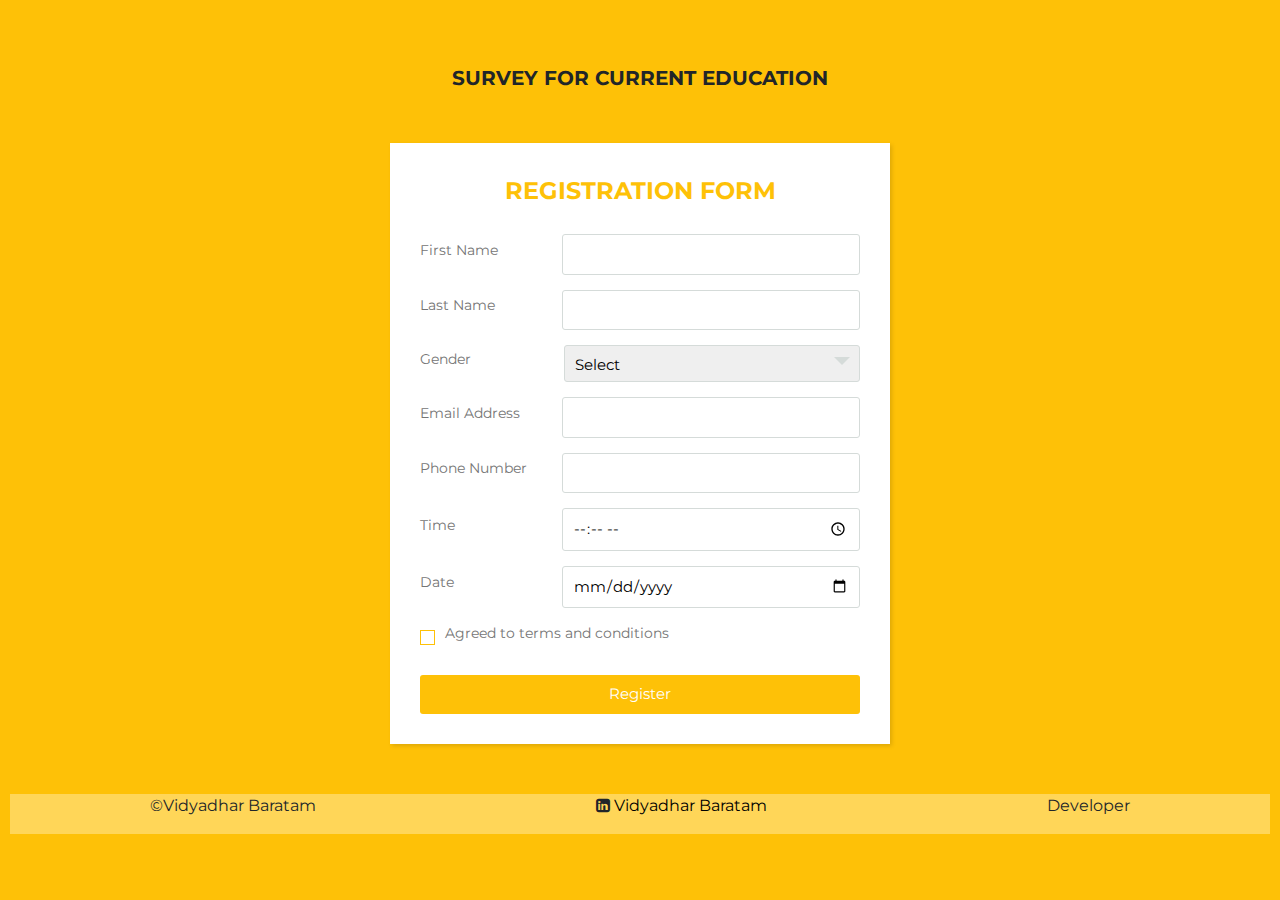
<file: index.html>
<!DOCTYPE html>
<html lang="en">
<head>
    <meta charset="UTF-8"/>
    <meta name="description" content="Survey Registration form"/>
    <meta name="keywords" content="education survey , survey form,form survey"/>
    <meta name="author" content="Vidyadhar Baratam"/>
    <meta name="viewport" content="width=device-width, initial-scale=1.0"/>
    <link rel="stylesheet" href="https://maxcdn.bootstrapcdn.com/bootstrap/4.0.0/css/bootstrap.min.css" integrity="sha384-Gn5384xqQ1aoWXA+058RXPxPg6fy4IWvTNh0E263XmFcJlSAwiGgFAW/dAiS6JXm" crossorigin="anonymous"/>
    <link rel="stylesheet" href="https://cdnjs.cloudflare.com/ajax/libs/font-awesome/4.7.0/css/font-awesome.min.css"/>
    <link rel="stylesheet" href="style.css"/>
    <title>Survey form</title>
</head>
<body>
      <header>
          <div>
            <p>Survey For Current Education</p>
          </div>
      </header>
      <form class="wrapper" action="gather.php" method="post">
          <div class="title">
              Registration Form
          </div>
          <div class="form">
              <div class="inputfield">
                  <label for="fn">First Name</label>
                  <input type="text" class="input" id="fn" name="fname" required/>
              </div>
              <div class="inputfield">
                  <label for="ln">Last Name</label>
                  <input type="text" class="input" id="ln" name="lname" required/>
              </div>
              <div class="inputfield">
                  <label for="gn">Gender</label>
                  <div class="custom_select">
                      <select id="gn" name="gender">
                          <option value="">Select</option>
                          <option value="male">Male</option>
                          <option value="female">Female</option>
                      </select>
                  </div>
              </div>
              <div class="inputfield">
                  <label for="em">Email Address</label>
                  <input type="text" class="input" id="em" name="email" pattern="^[a-zA-Z0-9+_.-]+@[a-zA-Z0-9.-]+$" required/>
              </div>
              <div class="inputfield">
                  <label for="pn">Phone Number</label>
                  <input type="text" class="input" id="pn" name="phone" pattern="\d{10}" required/>
              </div>
              <div class="inputfield">
                  <label for="tm">Time</label>
                  <input type="time" class="input" id="tm" name="tim" pattern="[0-9]{2}:[0-9]{2}" required/>
              </div>
              <div class="inputfield">
                  <label for="dt">Date</label>
                  <input type="date" class="input" id="dt" name="dat" pattern="\d{4}-\d{2}-\d{2}" required/>
              </div>
              <div class="inputfield terms">
                  <label for="cb" class="check">
                      <input type="checkbox" id="cb" name="checked" required/>
                      <span class="checkmark"></span>
                  </label>
                  <p>Agreed to terms and conditions</p>
              </div>
              <div class="inputfield">
                  <input type="submit" value="Register" class="btn">
              </div>
          </div>
      </form>
       <footer>
           <div class="footer-wrap">
               <p>&#169;Vidyadhar Baratam</p>
               <p><i class="fa fa-linkedin-square">  <a style="color: black" href="https://www.linkedin.com/in/vidyadhar-vijju" target="_blank">Vidyadhar Baratam</a></i></p>
               <p>Developer</p>
           </div>
       </footer>
</body>
</html>
</file>
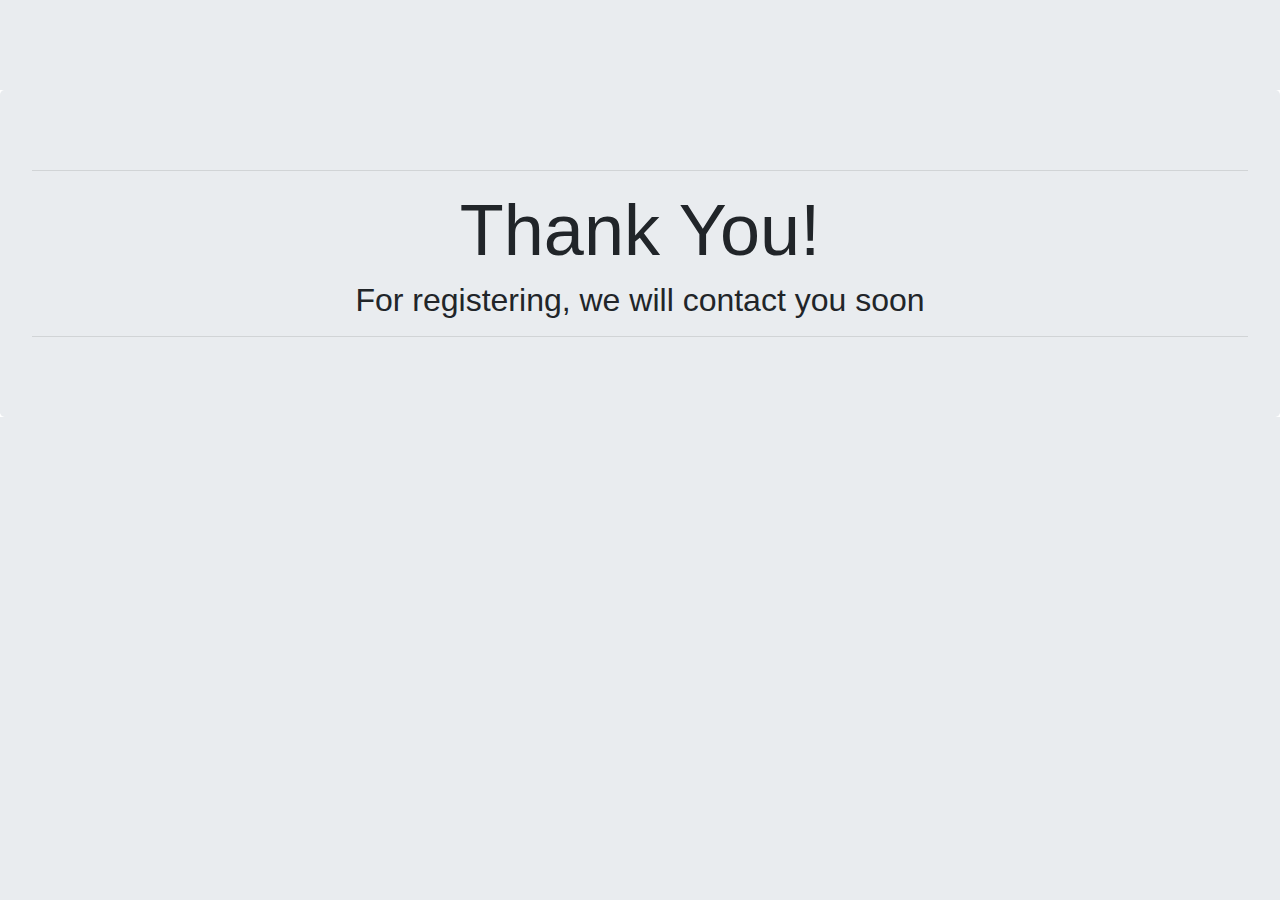
<file: thank_you.html>
<!DOCTYPE html>
<html lang="en">
<head>
    <meta charset="UTF-8">
    <title>Thank you</title>
    <meta name="description" content="Survey Registration closing"/>
    <meta name="keywords" content="thank you , closing form"/>
    <meta name="author" content="Vidyadhar Baratam"/>
    <meta name="viewport" content="width=device-width, initial-scale=1.0"/>
    <style>
        *{
            padding: 0;
            margin: 0;
            background-color: #e9ecef;
        }
        div{
            margin-top: 90px;
        }
    </style>
    <link rel="stylesheet" href="https://maxcdn.bootstrapcdn.com/bootstrap/4.0.0/css/bootstrap.min.css" integrity="sha384-Gn5384xqQ1aoWXA+058RXPxPg6fy4IWvTNh0E263XmFcJlSAwiGgFAW/dAiS6JXm" crossorigin="anonymous"/>
</head>
<body>
    <div class="jumbotron text-center">
        <hr/>
        <h1 class="display-3">Thank You!</h1>
        <h2>For registering, we will contact you soon</h2>
        <hr/>
    </div>
</body>
</html>
</file>
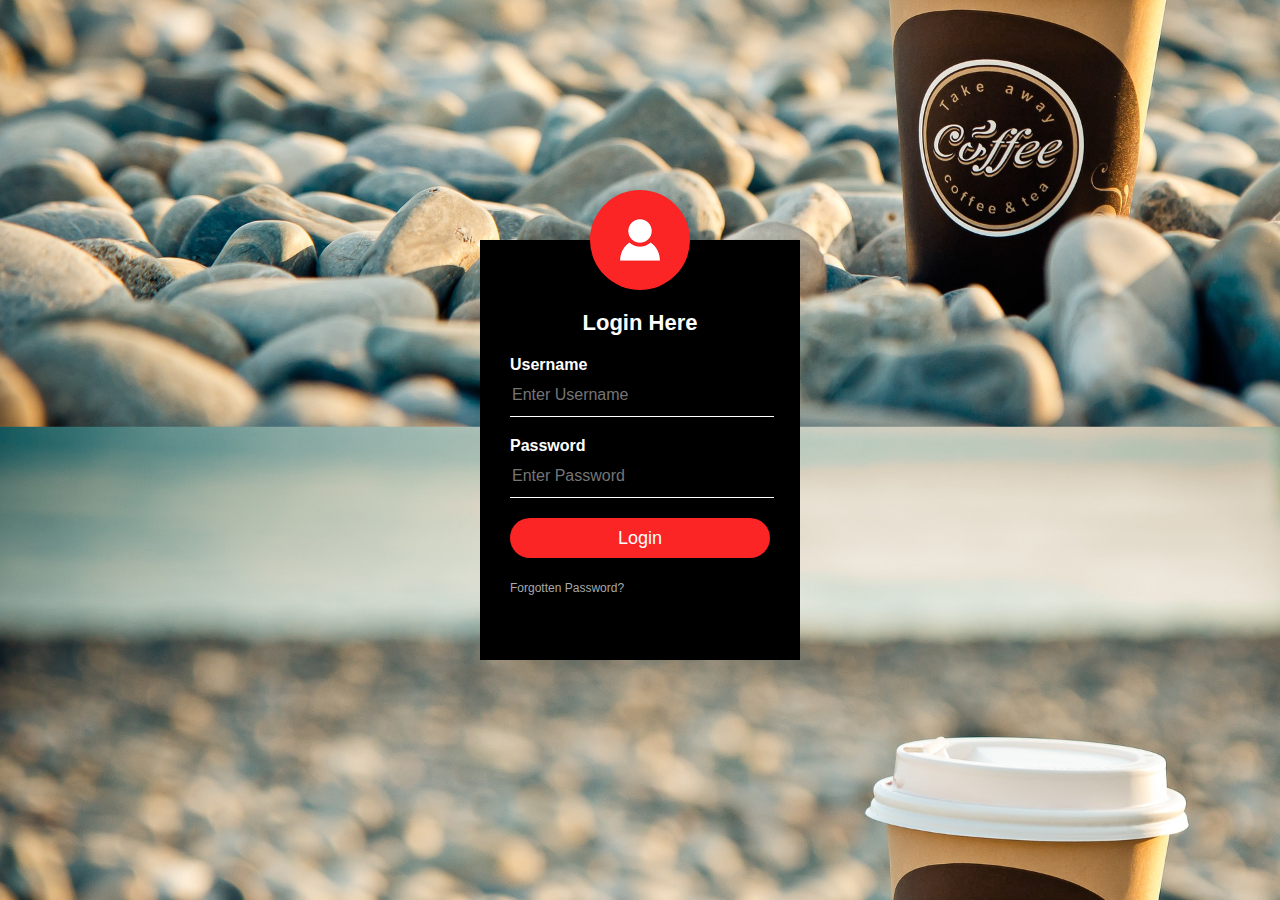
<file: admin/login.html>
<!DOCTYPE html>
<html lang="en">
<head>
    <meta charset="UTF-8">
    <meta name="author" content="Vidyadhar Baratam"/>
    <meta name="viewport" content="width=device-width, initial-scale=1.0"/>
    <link rel="stylesheet" href="style.css"/>
    <title>Login Page</title>
</head>
<body>
<div class="loginbox">
    <img src="avatar.png" class="avatar">
    <h1>Login Here</h1>
    <form action="login_validation.php" method="post">
        <p>Username</p>
        <input type="text" name="uname" id="username" placeholder="Enter Username" required/>
        <p>Password</p>
        <input type="password" name="upass" id="pass" placeholder="Enter Password" required/>
        <input type="submit" value="Login"/>
        <a href="#">Forgotten Password?</a>
    </form>
</div>

</body>
</html>
</file>
<file: style.css>
@import url('https://fonts.googleapis.com/css?family=Montserrat:400,700&display=swap');

*{
    margin: 0;
    padding: 0;
    box-sizing: border-box;
    font-family: 'Montserrat', sans-serif;

}

body{
    background: #fec107;
    padding: 0 10px;
}

header>div>p{
    text-transform: uppercase;
    text-align: center;
    margin-top: 5%;
    font-weight: bold;
    font-size: 20px;
}

.wrapper{
    max-width: 500px;
    width: 100%;
    background: #fff;
    margin: 50px auto;
    box-shadow: 2px 2px 4px rgba(0,0,0,0.125);
    padding: 30px;
}

.wrapper .title{
    font-size: 24px;
    font-weight: 700;
    margin-bottom: 25px;
    color: #fec107;
    text-transform: uppercase;
    text-align: center;
}

.wrapper .form{
    width: 100%;
}

.wrapper .form .inputfield{
    margin-bottom: 15px;
    display: flex;
    align-items: center;
}

.wrapper .form .inputfield label{
    width: 200px;
    color: #757575;
    margin-right: 10px;
    font-size: 14px;
}

.wrapper .form .inputfield .input,
.wrapper .form .inputfield .textarea{
    width: 100%;
    outline: none;
    border: 1px solid #d5dbd9;
    font-size: 15px;
    padding: 8px 10px;
    border-radius: 3px;
    transition: all 0.3s ease;
}

.wrapper .form .inputfield .textarea{
    width: 100%;
    height: 125px;
    resize: none;
}

.wrapper .form .inputfield .custom_select{
    position: relative;
    width: 100%;
    height: 37px;
}

.wrapper .form .inputfield .custom_select:before{
    content: "";
    position: absolute;
    top: 12px;
    right: 10px;
    border: 8px solid;
    border-color: #d5dbd9 transparent transparent transparent;
    pointer-events: none;
}

.wrapper .form .inputfield .custom_select select{
    -webkit-appearance: none;
    -moz-appearance:   none;
    appearance:        none;
    outline: none;
    width: 100%;
    height: 100%;
    border: 0px;
    padding: 8px 10px;
    font-size: 15px;
    border: 1px solid #d5dbd9;
    border-radius: 3px;
}


.wrapper .form .inputfield .input:focus,
.wrapper .form .inputfield .textarea:focus,
.wrapper .form .inputfield .custom_select select:focus{
    border: 1px solid #fec107;
}

.wrapper .form .inputfield p{
    font-size: 14px;
    color: #757575;
}
.wrapper .form .inputfield .check{
    width: 15px;
    height: 15px;
    position: relative;
    display: block;
    cursor: pointer;
}
.wrapper .form .inputfield .check input[type="checkbox"]{
    position: absolute;
    top: 0;
    left: 0;
    opacity: 0;
}
.wrapper .form .inputfield .check .checkmark{
    width: 15px;
    height: 15px;
    border: 1px solid #fec107;
    display: block;
    position: relative;
}
.wrapper .form .inputfield .check .checkmark:before{
    content: "";
    position: absolute;
    top: 1px;
    left: 2px;
    width: 5px;
    height: 2px;
    border: 2px solid;
    border-color: transparent transparent #fff #fff;
    transform: rotate(-45deg);
    display: none;
}
.wrapper .form .inputfield .check input[type="checkbox"]:checked ~ .checkmark{
    background: #fec107;
}

.wrapper .form .inputfield .check input[type="checkbox"]:checked ~ .checkmark:before{
    display: block;
}

.wrapper .form .inputfield .btn{
    width: 100%;
    padding: 8px 10px;
    font-size: 15px;
    border: 0px;
    background:  #fec107;
    color: #fff;
    cursor: pointer;
    border-radius: 3px;
    outline: none;
}

.wrapper .form .inputfield .btn:hover{
    background: #ffd658;
}

.wrapper .form .inputfield:last-child{
    margin-bottom: 0;
}

@media (max-width:420px) {
    .wrapper .form .inputfield{
        flex-direction: column;
        align-items: flex-start;
    }
    .wrapper .form .inputfield label{
        margin-bottom: 5px;
    }
    .wrapper .form .inputfield.terms{
        flex-direction: row;
    }
}

.footer-wrap a:link{
    text-decoration: none;
    color: black;
}

.footer-wrap a:hover{
    text-decoration: underline;
}

.footer-wrap{
    background-color: #ffd658;
    display: flex;
    flex-direction: row;
    justify-content: space-around;
    margin-bottom: 10px;
}
</file>
<file: admin/style.css>
body{
    margin: 0;
    padding: 0;
    background: url(pic1.jpg);
    background-size: cover;
    background-position: center;
    font-family: sans-serif;
}

.loginbox{
    width: 320px;
    height: 420px;
    background: #000;
    color: #fff;
    top: 50%;
    left: 50%;
    position: absolute;
    transform: translate(-50%,-50%);
    box-sizing: border-box;
    padding: 70px 30px;
}

.avatar{
    width: 100px;
    height: 100px;
    border-radius: 50%;
    position: absolute;
    top: -50px;
    left: calc(50% - 50px);
}

h1{
    margin: 0;
    padding: 0 0 20px;
    text-align: center;
    font-size: 22px;
}

.loginbox p{
    margin: 0;
    padding: 0;
    font-weight: bold;
}

.loginbox input{
    width: 100%;
    margin-bottom: 20px;
}

.loginbox input[type="text"], input[type="password"]
{
    border: none;
    border-bottom: 1px solid #fff;
    background: transparent;
    outline: none;
    height: 40px;
    color: #fff;
    font-size: 16px;
}
.loginbox input[type="submit"]
{
    border: none;
    outline: none;
    height: 40px;
    background: #fb2525;
    color: #fff;
    font-size: 18px;
    border-radius: 20px;
}
.loginbox input[type="submit"]:hover
{
    cursor: pointer;
    background: #ffc107;
    color: #000;
}
.loginbox a{
    text-decoration: none;
    font-size: 12px;
    line-height: 20px;
    color: darkgrey;
}

.loginbox a:hover
{
    color: #ffc107;
}
</file>
